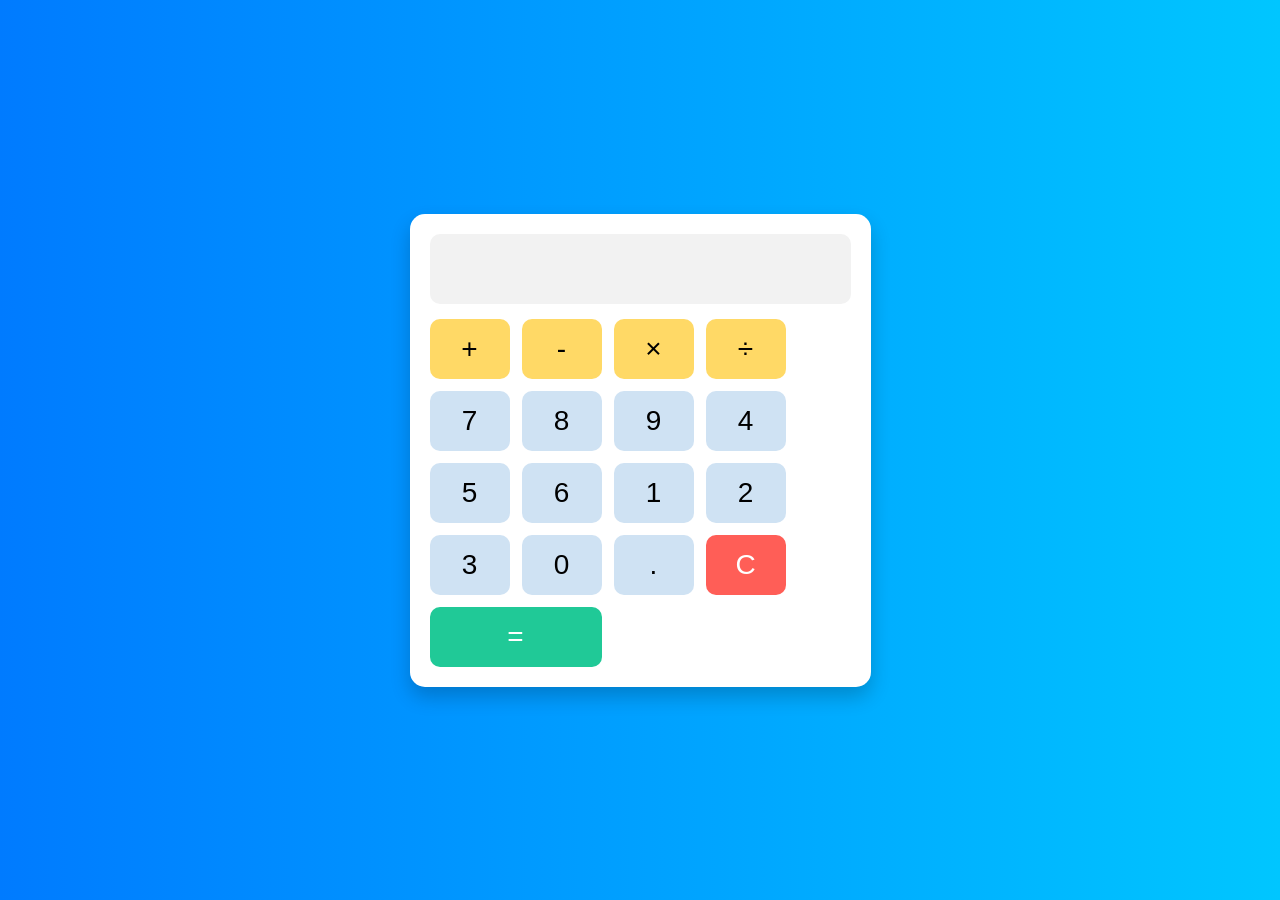
<file: index.html>
<!DOCTYPE html>
<html lang="en">
<head>
    <meta charset="UTF-8">
    <meta name="viewport" content="width=device-width, initial-scale=1.0">
    <title>Calculator</title>
    <link rel="stylesheet" href="style.css">
</head>
<body>

<div class="calculator">
    <input type="text" id="display" readonly>

    <div class="buttons">
        <button class="operator" onclick="appendValue('+')">+</button>
        <button class="operator" onclick="appendValue('-')">-</button>
        <button class="operator" onclick="appendValue('*')">×</button>
        <button class="operator" onclick="appendValue('/')">÷</button>

        <button onclick="appendValue('7')">7</button>
        <button onclick="appendValue('8')">8</button>
        <button onclick="appendValue('9')">9</button>
        <button onclick="appendValue('4')">4</button>

        <button onclick="appendValue('5')">5</button>
        <button onclick="appendValue('6')">6</button>
        <button onclick="appendValue('1')">1</button>
        <button onclick="appendValue('2')">2</button>

        <button onclick="appendValue('3')">3</button>
        <button onclick="appendValue('0')">0</button>
        <button onclick="appendValue('.')">.</button>
        <button class="clear" onclick="clearDisplay()">C</button>

        <button class="equal" onclick="calculate()">=</button>
    </div>
</div>

<script src="script.js"></script>
</body>
</html>
</file>
<file: style.css>
*{
    margin:0;
    padding:0;
    box-sizing:border-box;
    font-family:Arial, sans-serif;
}

body{
    display:flex;
    justify-content:center;
    align-items:center;
    height:100vh;
    background:linear-gradient(to right,#007bff,#00c6ff);
}

.calculator{
    background:#fff;
    padding:20px;
    border-radius:15px;
    box-shadow:0 10px 20px rgba(0,0,0,0.2);
}

#display{
    width:100%;
    height:70px;
    border:none;
    background:#f2f2f2;
    border-radius:10px;
    text-align:right;
    font-size:32px;
    padding:10px;
    margin-bottom:15px;
}

.buttons{
    display:grid;
    grid-template-columns:repeat(4,80px);
    gap:12px;
}

button{
    height:60px;
    border:none;
    border-radius:10px;
    font-size:28px;
    cursor:pointer;
    background:#cfe2f3;
}

.operator{
    background:#ffd966;
}

.clear{
    background:#ff5e57;
    color:white;
}

.equal{
    grid-column:span 2;
    background:#20c997;
    color:white;
}
</file>
